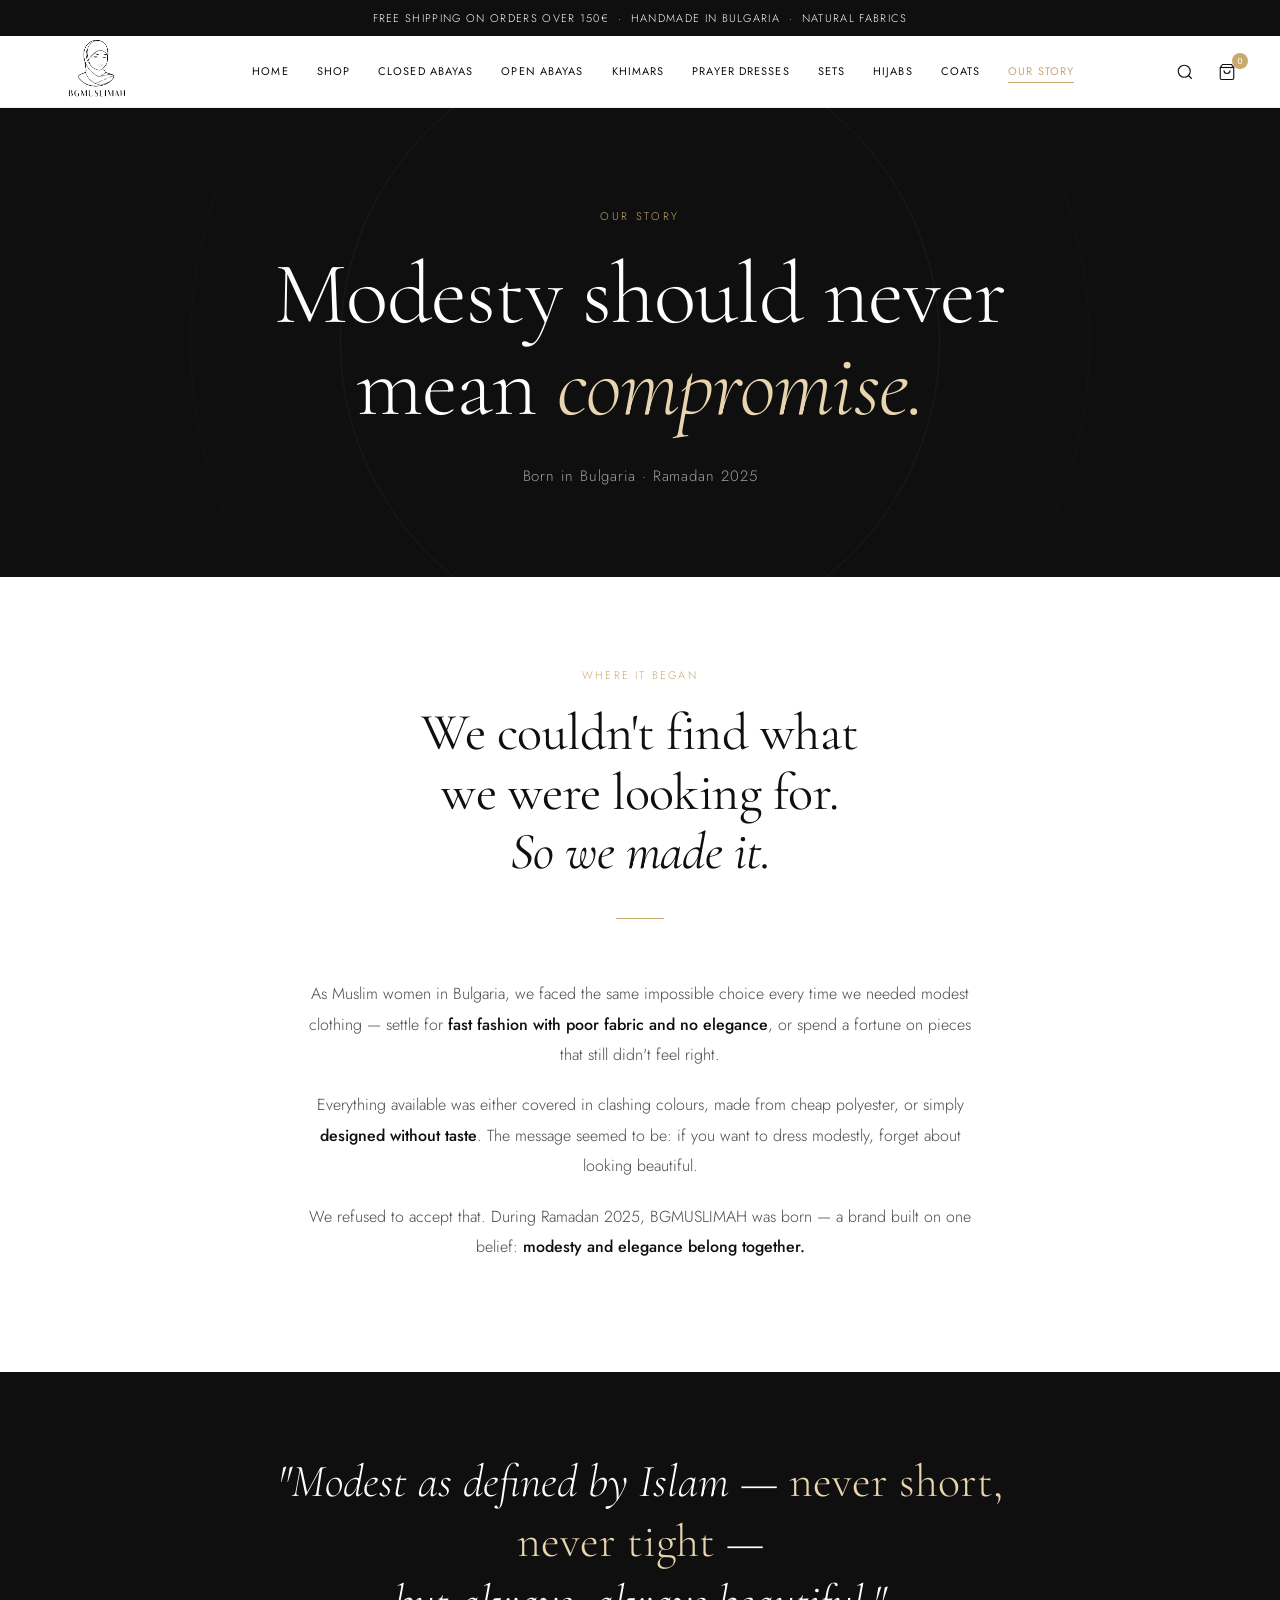
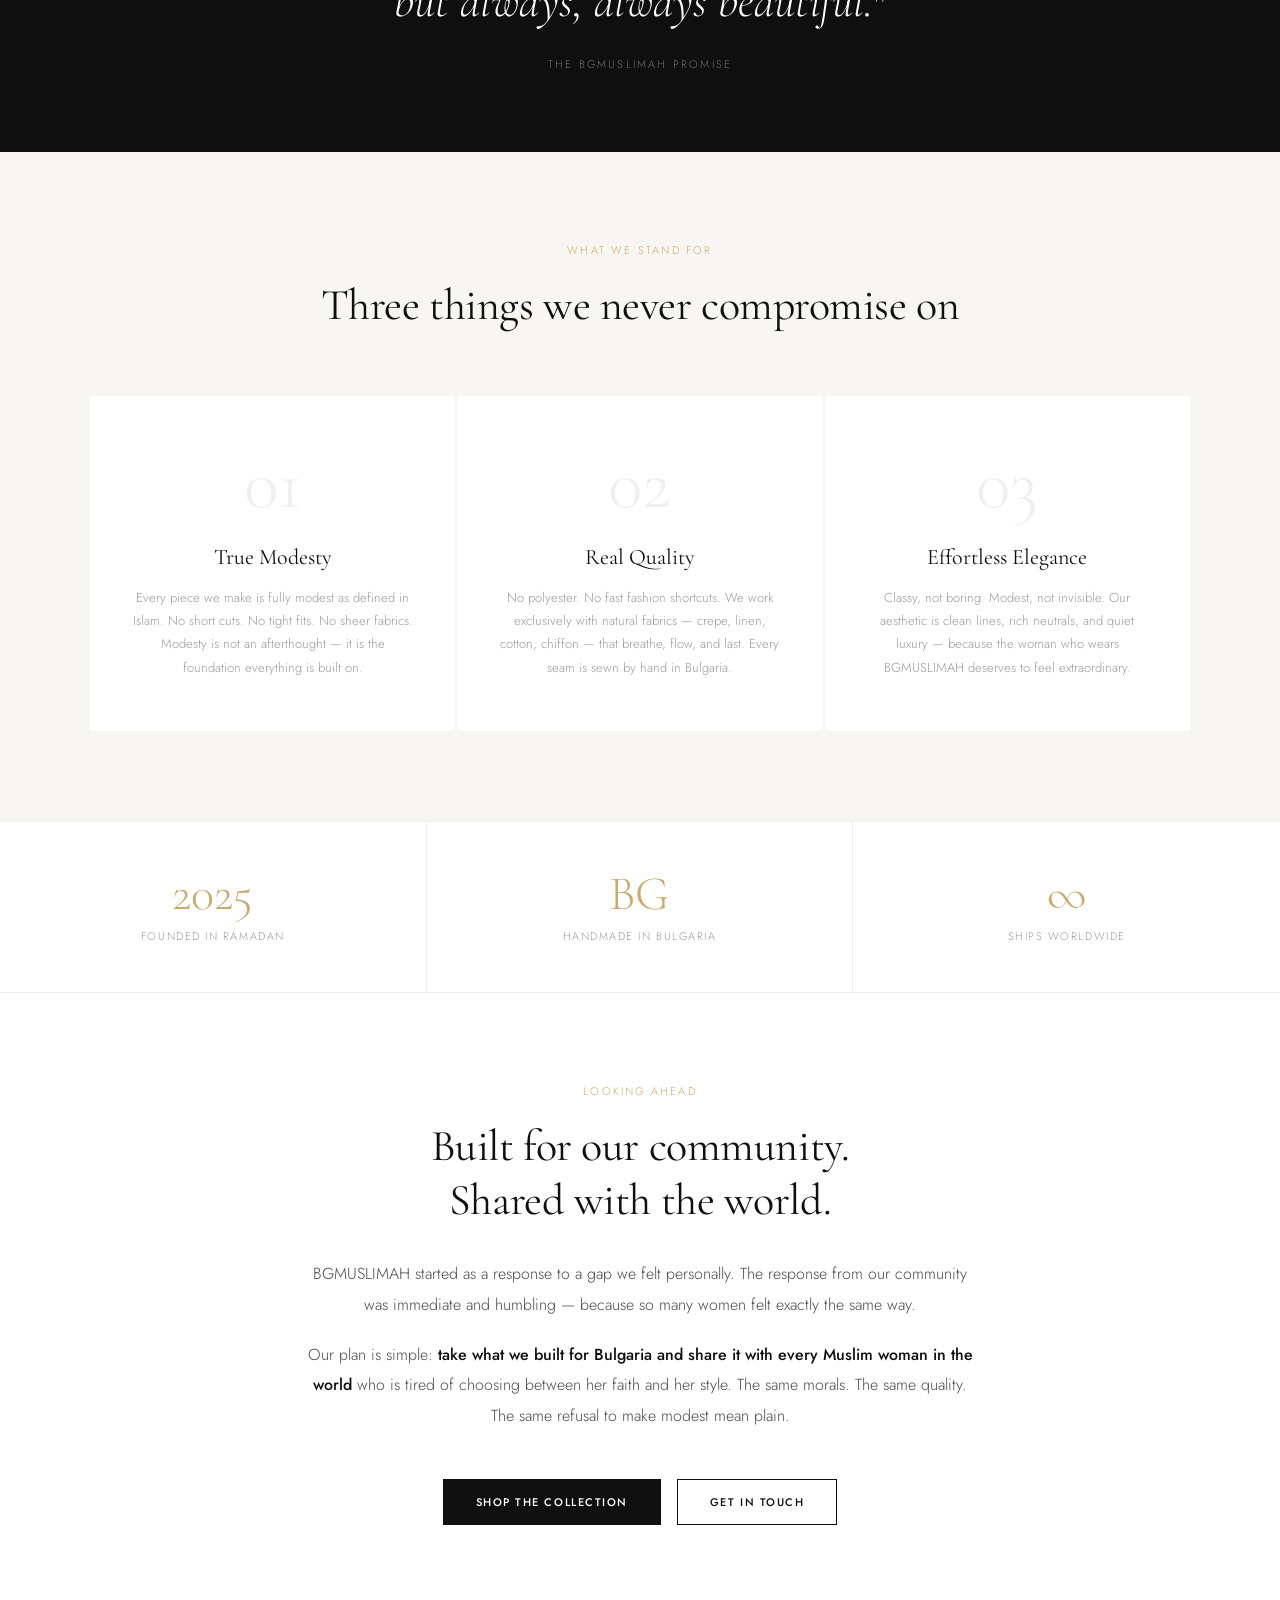
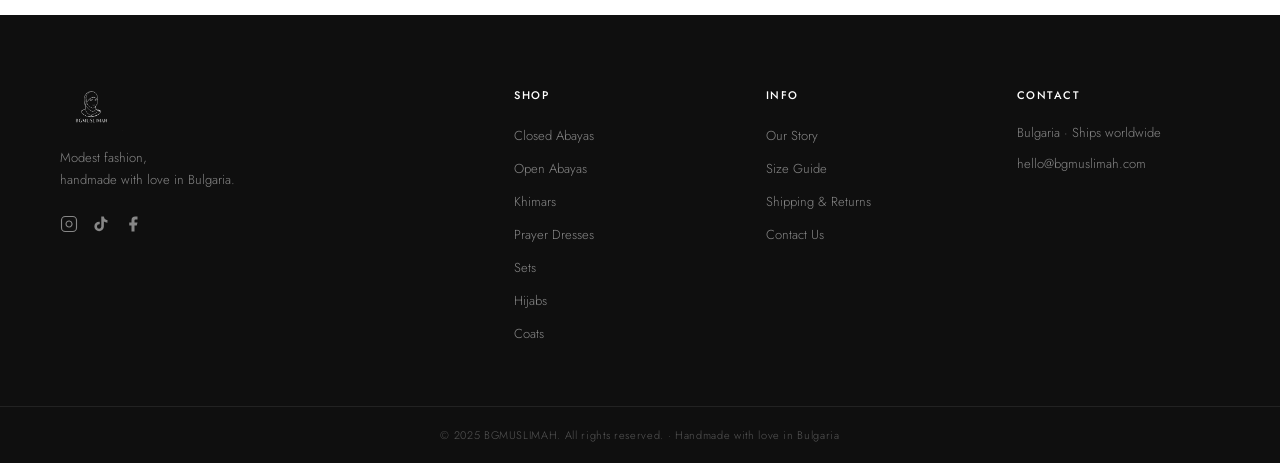
<file: BGMUSLIMAH website/about.html>
<!DOCTYPE html>
<html lang="en">
<head>
  <meta charset="UTF-8">
  <meta name="viewport" content="width=device-width, initial-scale=1.0">
  <title>Our Story — BGMUSLIMAH</title>
  <link href="https://fonts.googleapis.com/css2?family=Cormorant+Garamond:ital,wght@0,300;0,400;0,500;0,600;1,300;1,400;1,600&family=Jost:wght@300;400;500&display=swap" rel="stylesheet">
  <style>
:root {
  --white:#FFFFFF; --off-white:#F8F6F3; --light-grey:#EFEFED;
  --mid-grey:#9A9A9A; --dark:#0F0F0F; --gold:#C9A96E; --gold-light:#E8D5B0;
  --font-display:'Cormorant Garamond',Georgia,serif;
  --font-body:'Jost',sans-serif;
  --nav-height:72px; --transition:all 0.3s ease;
}
*,*::before,*::after{margin:0;padding:0;box-sizing:border-box;}
html{scroll-behavior:smooth;}
body{font-family:var(--font-body);font-weight:300;color:var(--dark);background:var(--white);overflow-x:hidden;-webkit-font-smoothing:antialiased;}
img{max-width:100%;display:block;}
a{text-decoration:none;color:inherit;}
ul{list-style:none;}

/* ── NAV ── */
.announcement-bar{background:var(--dark);color:var(--white);text-align:center;padding:10px 20px;font-size:11px;letter-spacing:0.12em;text-transform:uppercase;}
.navbar{position:sticky;top:0;z-index:100;background:var(--white);border-bottom:1px solid var(--light-grey);display:flex;align-items:center;justify-content:space-between;padding:0 40px;height:var(--nav-height);transition:var(--transition);}
.logo-img{height:80px;width:auto;}
.nav-links{display:flex;gap:28px;align-items:center;}
.nav-links a{font-size:11px;letter-spacing:0.1em;text-transform:uppercase;font-weight:400;color:var(--dark);position:relative;padding-bottom:2px;transition:var(--transition);}
.nav-links a::after{content:'';position:absolute;bottom:-2px;left:0;width:0;height:1px;background:var(--gold);transition:width 0.3s ease;}
.nav-links a:hover::after{width:100%;}
.nav-links a.active::after{width:100%;}
.nav-links a.active{color:var(--gold);}
.nav-icons{display:flex;align-items:center;gap:16px;}
.icon-btn{background:none;border:none;cursor:pointer;color:var(--dark);display:flex;align-items:center;justify-content:center;padding:4px;transition:var(--transition);}
.icon-btn:hover{color:var(--gold);}
.cart-count{position:absolute;top:-6px;right:-8px;background:var(--gold);color:var(--white);font-size:9px;width:16px;height:16px;border-radius:50%;display:flex;align-items:center;justify-content:center;font-weight:500;}
.cart-btn{position:relative;}
.hamburger{display:none;flex-direction:column;gap:5px;background:none;border:none;cursor:pointer;padding:4px;}
.hamburger span{display:block;width:22px;height:1.5px;background:var(--dark);transition:var(--transition);}
.btn{display:inline-block;padding:14px 32px;font-family:var(--font-body);font-size:11px;letter-spacing:0.14em;text-transform:uppercase;font-weight:500;border:1.5px solid transparent;cursor:pointer;transition:var(--transition);}
.btn-dark{background:var(--dark);color:var(--white);border-color:var(--dark);}
.btn-dark:hover{background:transparent;color:var(--dark);}
.btn-outline-dark{background:transparent;color:var(--dark);border-color:var(--dark);}
.btn-outline-dark:hover{background:var(--dark);color:var(--white);}

/* ── CART ── */
.cart-overlay{position:fixed;inset:0;background:rgba(0,0,0,0.4);z-index:200;opacity:0;pointer-events:none;transition:opacity 0.35s ease;}
.cart-overlay.active{opacity:1;pointer-events:all;}
.cart-sidebar{position:fixed;top:0;right:-420px;width:380px;max-width:100vw;height:100vh;background:var(--white);z-index:201;display:flex;flex-direction:column;transition:right 0.35s ease;box-shadow:-4px 0 30px rgba(0,0,0,0.1);}
.cart-sidebar.active{right:0;}
.cart-header{display:flex;align-items:center;justify-content:space-between;padding:24px 28px;border-bottom:1px solid var(--light-grey);}
.cart-header h3{font-family:var(--font-display);font-size:22px;font-weight:400;}
.close-btn{background:none;border:none;font-size:16px;cursor:pointer;color:var(--mid-grey);transition:var(--transition);}
.close-btn:hover{color:var(--dark);}
.cart-items{flex:1;overflow-y:auto;padding:24px 28px;}
.cart-empty{font-size:14px;color:var(--mid-grey);text-align:center;padding:40px 0;}
.cart-item{display:flex;justify-content:space-between;align-items:center;padding:14px 0;border-bottom:1px solid var(--light-grey);font-size:14px;}
.cart-item-remove{background:none;border:none;color:var(--mid-grey);cursor:pointer;font-size:16px;transition:var(--transition);}
.cart-footer{padding:24px 28px;border-top:1px solid var(--light-grey);}
.cart-total{display:flex;justify-content:space-between;font-size:15px;font-weight:500;margin-bottom:16px;}
.cart-preorder-note{background:#FBF6EE;border-left:3px solid var(--gold);padding:12px 14px;font-size:12px;color:#7A6040;line-height:1.6;margin-bottom:12px;}
.cart-item-tag{display:inline-block;background:var(--gold);color:var(--white);font-size:9px;letter-spacing:0.1em;text-transform:uppercase;padding:2px 7px;margin-top:4px;}

/* ── FOOTER ── */
.footer{background:var(--dark);color:rgba(255,255,255,0.7);}
.footer-inner{display:grid;grid-template-columns:2fr 1fr 1fr 1fr;gap:48px;padding:72px 60px 52px;max-width:1300px;margin:0 auto;}
.footer-logo{height:44px;width:auto;margin-bottom:16px;filter:invert(1) brightness(2);}
.footer-tagline{font-size:13px;line-height:1.7;color:rgba(255,255,255,0.5);margin-bottom:24px;}
.social-links{display:flex;gap:14px;}
.social-links a{color:rgba(255,255,255,0.5);transition:var(--transition);}
.social-links a:hover{color:var(--gold);}
.footer-col h4{font-size:11px;letter-spacing:0.14em;text-transform:uppercase;font-weight:500;color:var(--white);margin-bottom:20px;}
.footer-col ul li{margin-bottom:10px;}
.footer-col ul li a,.footer-col p{font-size:13px;color:rgba(255,255,255,0.5);transition:var(--transition);}
.footer-col ul li a:hover{color:var(--gold);}
.footer-bottom{border-top:1px solid rgba(255,255,255,0.08);padding:20px 60px;text-align:center;font-size:11px;color:rgba(255,255,255,0.3);letter-spacing:0.06em;}

/* ══════════════════════════════════════
   ABOUT PAGE STYLES
══════════════════════════════════════ */

/* Hero — full width dark banner */
.about-hero {
  background: var(--dark);
  color: var(--white);
  padding: 100px 60px 90px;
  text-align: center;
  position: relative;
  overflow: hidden;
}

/* Subtle decorative line behind text */
.about-hero::before {
  content: '';
  position: absolute;
  top: 50%;
  left: 50%;
  transform: translate(-50%, -50%);
  width: 600px;
  height: 600px;
  border: 1px solid rgba(201,169,110,0.08);
  border-radius: 50%;
  pointer-events: none;
}

.about-hero::after {
  content: '';
  position: absolute;
  top: 50%;
  left: 50%;
  transform: translate(-50%, -50%);
  width: 900px;
  height: 900px;
  border: 1px solid rgba(201,169,110,0.04);
  border-radius: 50%;
  pointer-events: none;
}

.about-eyebrow {
  font-size: 11px;
  letter-spacing: 0.24em;
  text-transform: uppercase;
  color: var(--gold);
  margin-bottom: 24px;
  opacity: 0;
  animation: fadeUp 1s 0.1s ease both;
}

.about-hero-title {
  font-family: var(--font-display);
  font-size: clamp(44px, 7vw, 88px);
  font-weight: 300;
  line-height: 1.05;
  letter-spacing: -0.01em;
  margin-bottom: 32px;
  opacity: 0;
  animation: fadeUp 1s 0.25s ease both;
}

.about-hero-title em {
  font-style: italic;
  color: var(--gold-light);
}

.about-hero-sub {
  font-size: 15px;
  font-weight: 300;
  color: rgba(255,255,255,0.6);
  letter-spacing: 0.06em;
  opacity: 0;
  animation: fadeUp 1s 0.4s ease both;
}

@keyframes fadeUp {
  from { opacity:0; transform:translateY(24px); }
  to   { opacity:1; transform:translateY(0); }
}

/* Gold divider line */
.gold-line {
  width: 48px;
  height: 1px;
  background: var(--gold);
  margin: 0 auto 60px;
}

/* ── ORIGIN SECTION ── */
.origin-section {
  max-width: 760px;
  margin: 0 auto;
  padding: 90px 40px;
  text-align: center;
}

.section-eyebrow {
  font-size: 11px;
  letter-spacing: 0.2em;
  text-transform: uppercase;
  color: var(--gold);
  margin-bottom: 20px;
}

.origin-title {
  font-family: var(--font-display);
  font-size: clamp(32px, 5vw, 52px);
  font-weight: 400;
  line-height: 1.15;
  letter-spacing: -0.01em;
  margin-bottom: 36px;
}

.origin-title em {
  font-style: italic;
}

.origin-body {
  font-size: 16px;
  line-height: 1.9;
  color: #4A4A4A;
  margin-bottom: 20px;
}

.origin-body strong {
  color: var(--dark);
  font-weight: 500;
}

/* ── DARK QUOTE BAND ── */
.quote-band {
  background: var(--dark);
  color: var(--white);
  padding: 80px 40px;
  text-align: center;
}

.quote-text {
  font-family: var(--font-display);
  font-size: clamp(26px, 4vw, 46px);
  font-weight: 300;
  font-style: italic;
  line-height: 1.3;
  max-width: 800px;
  margin: 0 auto 24px;
  color: var(--white);
}

.quote-text em {
  color: var(--gold-light);
  font-style: normal;
}

.quote-attribution {
  font-size: 11px;
  letter-spacing: 0.2em;
  text-transform: uppercase;
  color: rgba(255,255,255,0.4);
}

/* ── THREE PILLARS ── */
.pillars-section {
  padding: 90px 60px;
  background: var(--off-white);
}

.pillars-header {
  text-align: center;
  margin-bottom: 64px;
}

.pillars-title {
  font-family: var(--font-display);
  font-size: clamp(28px, 4vw, 44px);
  font-weight: 400;
  letter-spacing: -0.01em;
}

.pillars-grid {
  display: grid;
  grid-template-columns: repeat(3, 1fr);
  gap: 2px;
  max-width: 1100px;
  margin: 0 auto;
}

.pillar {
  background: var(--white);
  padding: 52px 40px;
  text-align: center;
}

.pillar-number {
  font-family: var(--font-display);
  font-size: 72px;
  font-weight: 300;
  color: var(--light-grey);
  line-height: 1;
  margin-bottom: 24px;
}

.pillar-title {
  font-family: var(--font-display);
  font-size: 22px;
  font-weight: 400;
  margin-bottom: 16px;
  color: var(--dark);
}

.pillar-body {
  font-size: 13px;
  line-height: 1.8;
  color: var(--mid-grey);
}

/* ── PROMISE SECTION ── */
.promise-section {
  max-width: 760px;
  margin: 0 auto;
  padding: 90px 40px;
  text-align: center;
}

.promise-title {
  font-family: var(--font-display);
  font-size: clamp(28px, 4vw, 44px);
  font-weight: 400;
  letter-spacing: -0.01em;
  margin-bottom: 32px;
}

.promise-body {
  font-size: 16px;
  line-height: 1.9;
  color: #4A4A4A;
  margin-bottom: 20px;
}

.promise-body strong {
  color: var(--dark);
  font-weight: 500;
}

.promise-cta {
  margin-top: 48px;
  display: flex;
  gap: 16px;
  justify-content: center;
  flex-wrap: wrap;
}

/* ── FACTS STRIP ── */
.facts-strip {
  border-top: 1px solid var(--light-grey);
  border-bottom: 1px solid var(--light-grey);
  display: grid;
  grid-template-columns: repeat(3, 1fr);
}

.fact {
  padding: 48px 40px;
  text-align: center;
  border-right: 1px solid var(--light-grey);
}

.fact:last-child { border-right: none; }

.fact-number {
  font-family: var(--font-display);
  font-size: 48px;
  font-weight: 300;
  color: var(--gold);
  line-height: 1;
  margin-bottom: 10px;
}

.fact-label {
  font-size: 11px;
  letter-spacing: 0.14em;
  text-transform: uppercase;
  color: var(--mid-grey);
}

/* Scroll fade-in */
.fade-in { opacity: 0; transform: translateY(24px); transition: opacity 0.7s ease, transform 0.7s ease; }
.fade-in.visible { opacity: 1; transform: translateY(0); }

/* ── RESPONSIVE ── */
@media(max-width:900px){
  .nav-links{display:none;position:fixed;top:var(--nav-height);left:0;right:0;background:var(--white);flex-direction:column;padding:32px 40px;gap:20px;border-bottom:1px solid var(--light-grey);z-index:99;}
  .nav-links.open{display:flex;}
  .hamburger{display:flex;}
  .navbar{padding:0 24px;}
  .about-hero{padding:70px 24px 60px;}
  .origin-section,.promise-section{padding:60px 24px;}
  .pillars-section{padding:60px 24px;}
  .pillars-grid{grid-template-columns:1fr;gap:2px;}
  .facts-strip{grid-template-columns:1fr;}
  .fact{border-right:none;border-bottom:1px solid var(--light-grey);}
  .fact:last-child{border-bottom:none;}
  .footer-inner{grid-template-columns:1fr 1fr;gap:36px;padding:52px 32px 40px;}
  .footer-bottom{padding:20px 32px;}
}
@media(max-width:500px){
  .footer-inner{grid-template-columns:1fr;}
  .promise-cta{flex-direction:column;align-items:center;}
}
  </style>
</head>
<body>

<div class="announcement-bar">
  <p>Free shipping on orders over 150€ &nbsp;·&nbsp; Handmade in Bulgaria &nbsp;·&nbsp; Natural Fabrics</p>
</div>

<header class="navbar" id="navbar">
  <div class="nav-logo">
    <a href="index.html"><img src="images/logo.png" alt="BGMUSLIMAH Logo" class="logo-img"></a>
  </div>
  <nav class="nav-links" id="navLinks">
    <a href="index.html">Home</a>
    <a href="shop.html">Shop</a>
    <a href="shop.html?cat=Closed+Abayas">Closed Abayas</a>
    <a href="shop.html?cat=Open+Abayas">Open Abayas</a>
    <a href="shop.html?cat=Khimars">Khimars</a>
    <a href="shop.html?cat=Prayer+Dresses">Prayer Dresses</a>
    <a href="shop.html?cat=Sets">Sets</a>
    <a href="shop.html?cat=Hijabs">Hijabs</a>
    <a href="shop.html?cat=Coats">Coats</a>
    <a href="about.html" class="active">Our Story</a>
  </nav>
  <div class="nav-icons">
    <button class="icon-btn" aria-label="Search">
      <svg width="18" height="18" viewBox="0 0 24 24" fill="none" stroke="currentColor" stroke-width="1.5"><circle cx="11" cy="11" r="8"/><path d="m21 21-4.35-4.35"/></svg>
    </button>
    <button class="icon-btn cart-btn" aria-label="Cart" onclick="openCart()">
      <svg width="18" height="18" viewBox="0 0 24 24" fill="none" stroke="currentColor" stroke-width="1.5"><path d="M6 2 3 6v14a2 2 0 0 0 2 2h14a2 2 0 0 0 2-2V6l-3-4z"/><line x1="3" y1="6" x2="21" y2="6"/><path d="M16 10a4 4 0 0 1-8 0"/></svg>
      <span class="cart-count" id="cartCount">0</span>
    </button>
    <button class="hamburger" id="hamburger" onclick="toggleMenu()" aria-label="Menu">
      <span></span><span></span><span></span>
    </button>
  </div>
</header>


<!-- HERO -->
<section class="about-hero">
  <p class="about-eyebrow">Our Story</p>
  <h1 class="about-hero-title">Modesty should never<br>mean <em>compromise.</em></h1>
  <p class="about-hero-sub">Born in Bulgaria · Ramadan 2025</p>
</section>


<!-- ORIGIN -->
<section class="origin-section fade-in">
  <p class="section-eyebrow">Where it began</p>
  <h2 class="origin-title">We couldn't find what<br>we were looking for.<br><em>So we made it.</em></h2>
  <div class="gold-line"></div>
  <p class="origin-body">
    As Muslim women in Bulgaria, we faced the same impossible choice every time we needed modest clothing —
    settle for <strong>fast fashion with poor fabric and no elegance</strong>, or spend a fortune on pieces
    that still didn't feel right.
  </p>
  <p class="origin-body">
    Everything available was either covered in clashing colours, made from cheap polyester, or simply
    <strong>designed without taste</strong>. The message seemed to be: if you want to dress modestly,
    forget about looking beautiful.
  </p>
  <p class="origin-body">
    We refused to accept that. During Ramadan 2025, BGMUSLIMAH was born — a brand built on one belief:
    <strong>modesty and elegance belong together.</strong>
  </p>
</section>


<!-- QUOTE BAND -->
<div class="quote-band fade-in">
  <p class="quote-text">
    "Modest as defined by Islam — <em>never short, never tight</em> —<br>
    but always, always beautiful."
  </p>
  <p class="quote-attribution">The BGMUSLIMAH Promise</p>
</div>


<!-- THREE PILLARS -->
<section class="pillars-section fade-in">
  <div class="pillars-header">
    <p class="section-eyebrow">What we stand for</p>
    <h2 class="pillars-title">Three things we never compromise on</h2>
  </div>
  <div class="pillars-grid">
    <div class="pillar">
      <div class="pillar-number">01</div>
      <h3 class="pillar-title">True Modesty</h3>
      <p class="pillar-body">Every piece we make is fully modest as defined in Islam. No short cuts. No tight fits. No sheer fabrics. Modesty is not an afterthought — it is the foundation everything is built on.</p>
    </div>
    <div class="pillar">
      <div class="pillar-number">02</div>
      <h3 class="pillar-title">Real Quality</h3>
      <p class="pillar-body">No polyester. No fast fashion shortcuts. We work exclusively with natural fabrics — crepe, linen, cotton, chiffon — that breathe, flow, and last. Every seam is sewn by hand in Bulgaria.</p>
    </div>
    <div class="pillar">
      <div class="pillar-number">03</div>
      <h3 class="pillar-title">Effortless Elegance</h3>
      <p class="pillar-body">Classy, not boring. Modest, not invisible. Our aesthetic is clean lines, rich neutrals, and quiet luxury — because the woman who wears BGMUSLIMAH deserves to feel extraordinary.</p>
    </div>
  </div>
</section>


<!-- FACTS STRIP -->
<div class="facts-strip fade-in">
  <div class="fact">
    <div class="fact-number">2025</div>
    <div class="fact-label">Founded in Ramadan</div>
  </div>
  <div class="fact">
    <div class="fact-number">BG</div>
    <div class="fact-label">Handmade in Bulgaria</div>
  </div>
  <div class="fact">
    <div class="fact-number">∞</div>
    <div class="fact-label">Ships Worldwide</div>
  </div>
</div>


<!-- PROMISE / CTA -->
<section class="promise-section fade-in">
  <p class="section-eyebrow">Looking ahead</p>
  <h2 class="promise-title">Built for our community.<br>Shared with the world.</h2>
  <p class="promise-body">
    BGMUSLIMAH started as a response to a gap we felt personally. The response from our community
    was immediate and humbling — because so many women felt exactly the same way.
  </p>
  <p class="promise-body">
    Our plan is simple: <strong>take what we built for Bulgaria and share it with every Muslim woman
    in the world</strong> who is tired of choosing between her faith and her style.
    The same morals. The same quality. The same refusal to make modest mean plain.
  </p>
  <div class="promise-cta">
    <a href="shop.html" class="btn btn-dark">Shop the Collection</a>
    <a href="contact.html" class="btn btn-outline-dark">Get in Touch</a>
  </div>
</section>


<!-- FOOTER -->
<footer class="footer">
  <div class="footer-inner">
    <div class="footer-col">
      <img src="images/logo.png" alt="BGMUSLIMAH" class="footer-logo">
      <p class="footer-tagline">Modest fashion,<br>handmade with love in Bulgaria.</p>
      <div class="social-links">
        <a href="https://instagram.com/bgmuslimah" target="_blank" aria-label="Instagram">
          <svg width="18" height="18" viewBox="0 0 24 24" fill="none" stroke="currentColor" stroke-width="1.5"><rect x="2" y="2" width="20" height="20" rx="5" ry="5"/><path d="M16 11.37A4 4 0 1 1 12.63 8 4 4 0 0 1 16 11.37z"/><line x1="17.5" y1="6.5" x2="17.51" y2="6.5"/></svg>
        </a>
        <a href="#" aria-label="TikTok">
          <svg width="18" height="18" viewBox="0 0 24 24" fill="currentColor"><path d="M19.59 6.69a4.83 4.83 0 0 1-3.77-4.25V2h-3.45v13.67a2.89 2.89 0 0 1-2.88 2.5 2.89 2.89 0 0 1-2.89-2.89 2.89 2.89 0 0 1 2.89-2.89c.28 0 .54.04.79.1V9.01a6.27 6.27 0 0 0-.79-.05 6.34 6.34 0 0 0-6.34 6.34 6.34 6.34 0 0 0 6.34 6.34 6.34 6.34 0 0 0 6.33-6.34V8.69a8.18 8.18 0 0 0 4.78 1.52V6.76a4.85 4.85 0 0 1-1.01-.07z"/></svg>
        </a>
        <a href="#" aria-label="Facebook">
          <svg width="18" height="18" viewBox="0 0 24 24" fill="currentColor"><path d="M18 2h-3a5 5 0 0 0-5 5v3H7v4h3v8h4v-8h3l1-4h-4V7a1 1 0 0 1 1-1h3z"/></svg>
        </a>
      </div>
    </div>
    <div class="footer-col">
      <h4>Shop</h4>
      <ul>
        <li><a href="shop.html?cat=Closed+Abayas">Closed Abayas</a></li>
        <li><a href="shop.html?cat=Open+Abayas">Open Abayas</a></li>
        <li><a href="shop.html?cat=Khimars">Khimars</a></li>
        <li><a href="shop.html?cat=Prayer+Dresses">Prayer Dresses</a></li>
        <li><a href="shop.html?cat=Sets">Sets</a></li>
        <li><a href="shop.html?cat=Hijabs">Hijabs</a></li>
        <li><a href="shop.html?cat=Coats">Coats</a></li>
      </ul>
    </div>
    <div class="footer-col">
      <h4>Info</h4>
      <ul>
        <li><a href="about.html">Our Story</a></li>
        <li><a href="#">Size Guide</a></li>
        <li><a href="#">Shipping & Returns</a></li>
        <li><a href="contact.html">Contact Us</a></li>
      </ul>
    </div>
    <div class="footer-col">
      <h4>Contact</h4>
      <p>Bulgaria · Ships worldwide</p>
      <p style="margin-top:12px"><a href="mailto:hello@bgmuslimah.com">hello@bgmuslimah.com</a></p>
    </div>
  </div>
  <div class="footer-bottom">
    <p>© 2025 BGMUSLIMAH. All rights reserved. · Handmade with love in Bulgaria</p>
  </div>
</footer>

<!-- Cart -->
<div class="cart-overlay" id="cartOverlay" onclick="closeCart()"></div>
<div class="cart-sidebar" id="cartSidebar">
  <div class="cart-header">
    <h3>Your Cart</h3>
    <button onclick="closeCart()" class="close-btn">✕</button>
  </div>
  <div class="cart-items" id="cartItems"><p class="cart-empty">Your cart is empty.</p></div>
  <div class="cart-footer" id="cartFooter" style="display:none">
    <div class="cart-total">Total: <span id="cartTotal">0€</span></div>
    <button class="btn btn-dark" style="width:100%">Proceed to Checkout</button>
  </div>
</div>

<script>
var cart = [];

function openCart(){document.getElementById('cartSidebar').classList.add('active');document.getElementById('cartOverlay').classList.add('active');document.body.style.overflow='hidden';}
function closeCart(){document.getElementById('cartSidebar').classList.remove('active');document.getElementById('cartOverlay').classList.remove('active');document.body.style.overflow='';}
function removeFromCart(index){cart.splice(index,1);localStorage.setItem('bgmuslimah-cart',JSON.stringify(cart));updateCartUI();}

function updateCartUI(){
  var cartItemsEl=document.getElementById('cartItems');
  var cartCountEl=document.getElementById('cartCount');
  var cartTotalEl=document.getElementById('cartTotal');
  var cartFooter=document.getElementById('cartFooter');
  var totalItems=cart.reduce(function(s,i){return s+i.quantity;},0);
  var totalPrice=cart.filter(function(i){return !i.isPreorder;}).reduce(function(s,i){return s+(i.price*i.quantity);},0);
  var hasPreorders=cart.some(function(i){return i.isPreorder;});
  cartCountEl.textContent=totalItems;
  cartCountEl.style.display=totalItems>0?'flex':'none';
  if(cart.length===0){cartItemsEl.innerHTML='<p class="cart-empty">Your cart is empty.</p>';cartFooter.style.display='none';return;}
  var html=hasPreorders?'<div class="cart-preorder-note">✦ Your cart includes <strong>Pre-Order reservations</strong>. No payment required.</div>':'';
  html+=cart.map(function(item,i){return '<div class="cart-item"><div><div style="font-weight:400;margin-bottom:4px">'+item.name+'</div>'+(item.isPreorder?'<span class="cart-item-tag">Pre-Order · No payment</span>':'<div style="font-size:12px;color:#9A9A9A">'+item.quantity+' × '+item.price+'€</div>')+'</div><button class="cart-item-remove" onclick="removeFromCart('+i+')">✕</button></div>';}).join('');
  cartItemsEl.innerHTML=html;
  cartFooter.style.display='block';
  cartTotalEl.textContent=(totalPrice===0&&hasPreorders)?'0€ (reservations only)':totalPrice+'€';
}

function toggleMenu(){document.getElementById('navLinks').classList.toggle('open');}
window.addEventListener('scroll',function(){document.getElementById('navbar').style.boxShadow=window.scrollY>20?'0 2px 20px rgba(0,0,0,0.06)':'none';});

// Scroll fade-in
var observer=new IntersectionObserver(function(entries){entries.forEach(function(e){if(e.isIntersecting){e.target.classList.add('visible');observer.unobserve(e.target);}});},{threshold:0.1});
document.querySelectorAll('.fade-in').forEach(function(el){observer.observe(el);});

document.addEventListener('DOMContentLoaded',function(){
  var saved=localStorage.getItem('bgmuslimah-cart');
  if(saved){cart=JSON.parse(saved);updateCartUI();}
});
</script>
</body>
</html>
</file>
